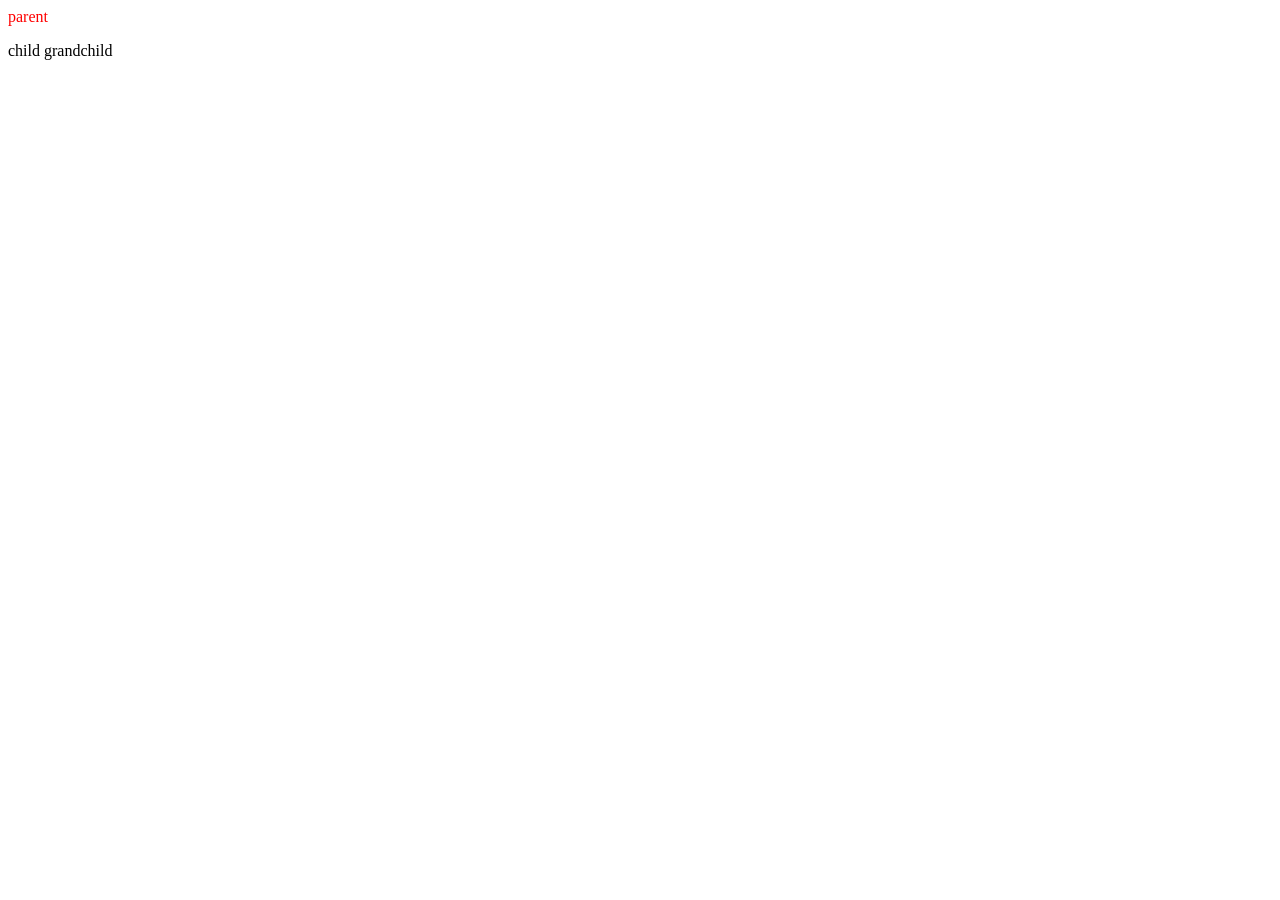
<file: class-09-Positions/index.html>
<!DOCTYPE html>
<html lang="en">

<head>
    <meta charset="UTF-8">
    <meta name="viewport" content="width=device-width, initial-scale=1.0">
    <title>Document</title>
    <style>
        div {
            color: red;
        }

        p {
            color: initial;
        }
       
    </style>
</head>

<body>
   <div>
        parent

        <p>
            child
            <span>grandchild</span>
        </p>
   </div>
</body>

</html>
</file>
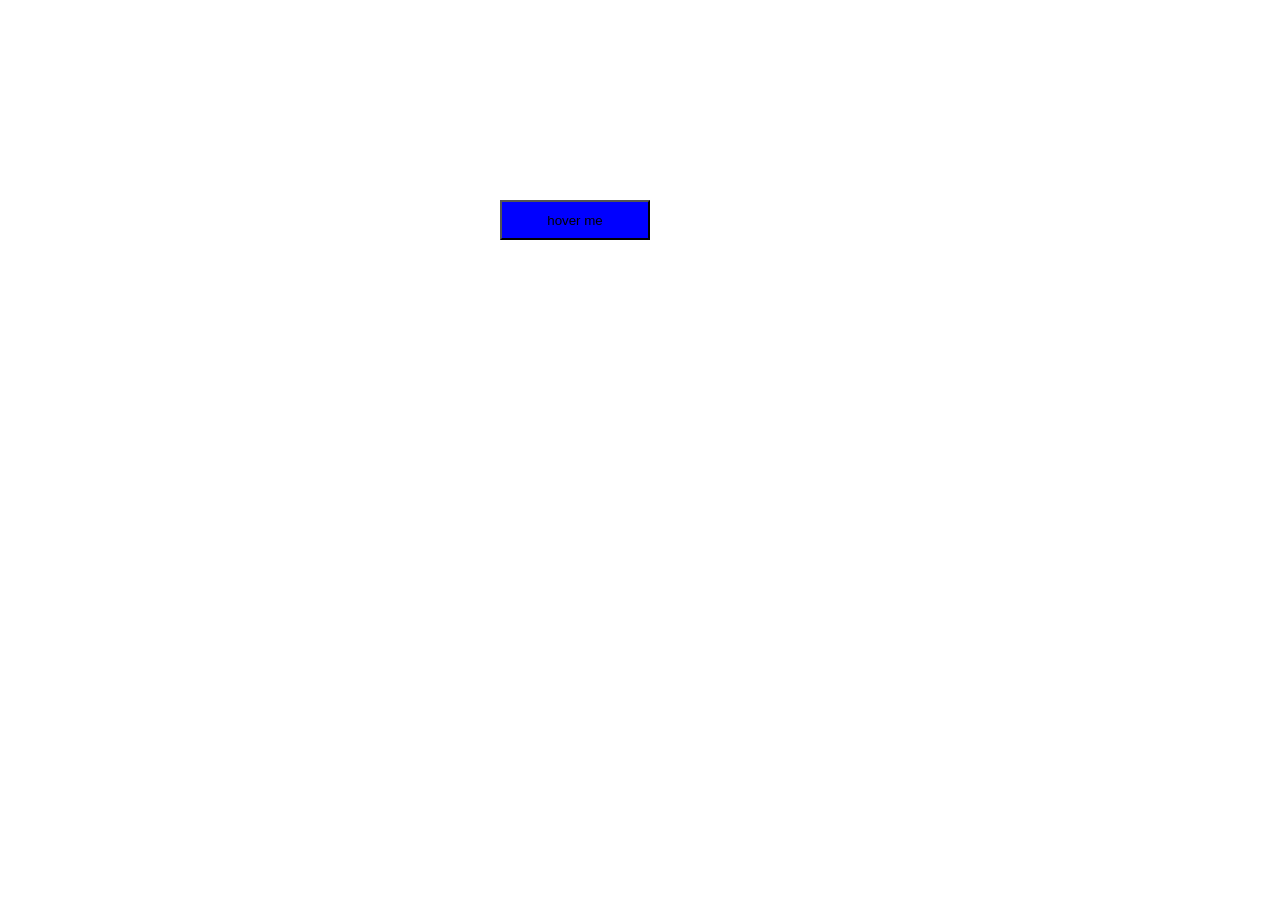
<file: class-10-animations-and-keyframes/index.html>
<!DOCTYPE html>
<html lang="en">
<head>
    <meta charset="UTF-8">
    <meta name="viewport" content="width=device-width, initial-scale=1.0">
    <title>animations</title>
    <style>
        button {
            background-color: blue;
            height: 40px;
            width: 150px;
            position: absolute;
            top: 200px;
            left: 500px;
            transition: background-color 2s cubic-bezier(1, 0.25, 0, 0.9);
        }

        button:hover {
            background-color: red;
            cursor: pointer;
        }
    </style>
</head>
<body>
    <button>hover me</button>
</body>
</html>
</file>
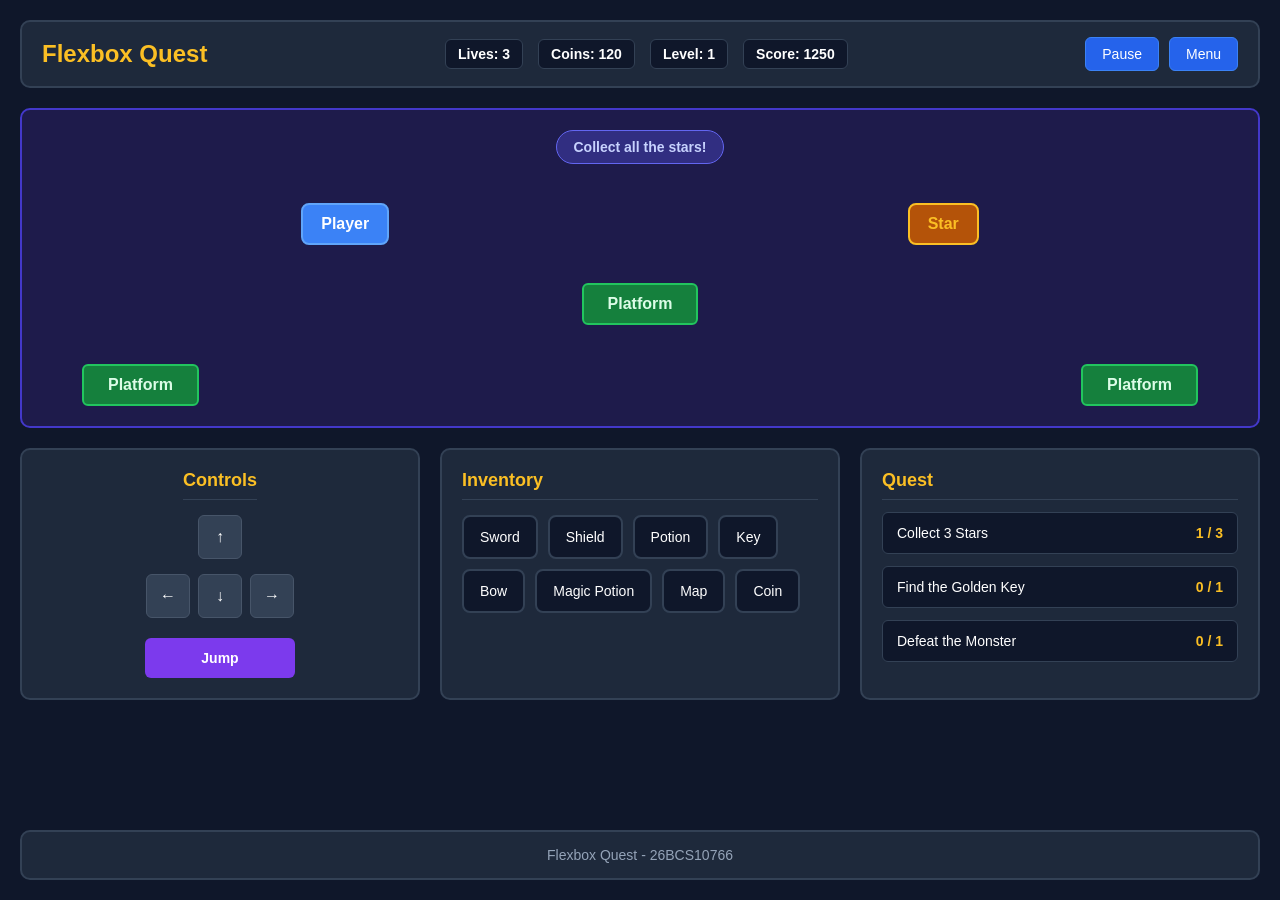
<file: assignments/flexbox-quest/index.html>
<!DOCTYPE html>
<html lang="en">
<head>
    <meta charset="UTF-8">
    <meta name="viewport" content="width=device-width, initial-scale=1.0">
    <title>Flexbox Quest</title>
    <link rel="stylesheet" href="style.css">
</head>
<body>

    <header class="game-header">
        <h1>Flexbox Quest</h1>

        <div class="game-info">
            <span>Lives: 3</span>
            <span>Coins: 120</span>
            <span>Level: 1</span>
            <span>Score: 1250</span>
        </div>

        <div class="header-actions">
            <button>Pause</button>
            <button>Menu</button>
        </div>
    </header>

    <main>
        <section class="game-area">
            <div class="game-message">Collect all the stars!</div>

            <div class="game-row sky">
                <div class="player">Player</div>
                <div class="star">Star</div>
            </div>

            <div class="game-row mid">
                <div class="platform">Platform</div>
            </div>

            <div class="game-row ground">
                <div class="platform">Platform</div>
                <div class="platform">Platform</div>
            </div>
        </section>

        <section class="game-panels">
            <div class="panel controls">
                <h2>Controls</h2>
                <div class="control-row">
                    <button>↑</button>
                </div>
                <div class="control-row">
                    <button>←</button>
                    <button>↓</button>
                    <button>→</button>
                </div>
                <button class="btn-jump">Jump</button>
            </div>

            <div class="panel inventory">
                <h2>Inventory</h2>
                <div class="inventory-items">
                    <div class="item">Sword</div>
                    <div class="item">Shield</div>
                    <div class="item">Potion</div>
                    <div class="item">Key</div>
                    <div class="item">Bow</div>
                    <div class="item">Magic Potion</div>
                    <div class="item">Map</div>
                    <div class="item">Coin</div>
                </div>
            </div>

            <div class="panel quest">
                <h2>Quest</h2>
                <div class="quest-item">
                    <span>Collect 3 Stars</span>
                    <span>1 / 3</span>
                </div>
                <div class="quest-item">
                    <span>Find the Golden Key</span>
                    <span>0 / 1</span>
                </div>
                <div class="quest-item">
                    <span>Defeat the Monster</span>
                    <span>0 / 1</span>
                </div>
            </div>
        </section>
    </main>

    <footer>
        <p>Flexbox Quest - 26BCS10766</p>
    </footer>

</body>
</html>
</file>
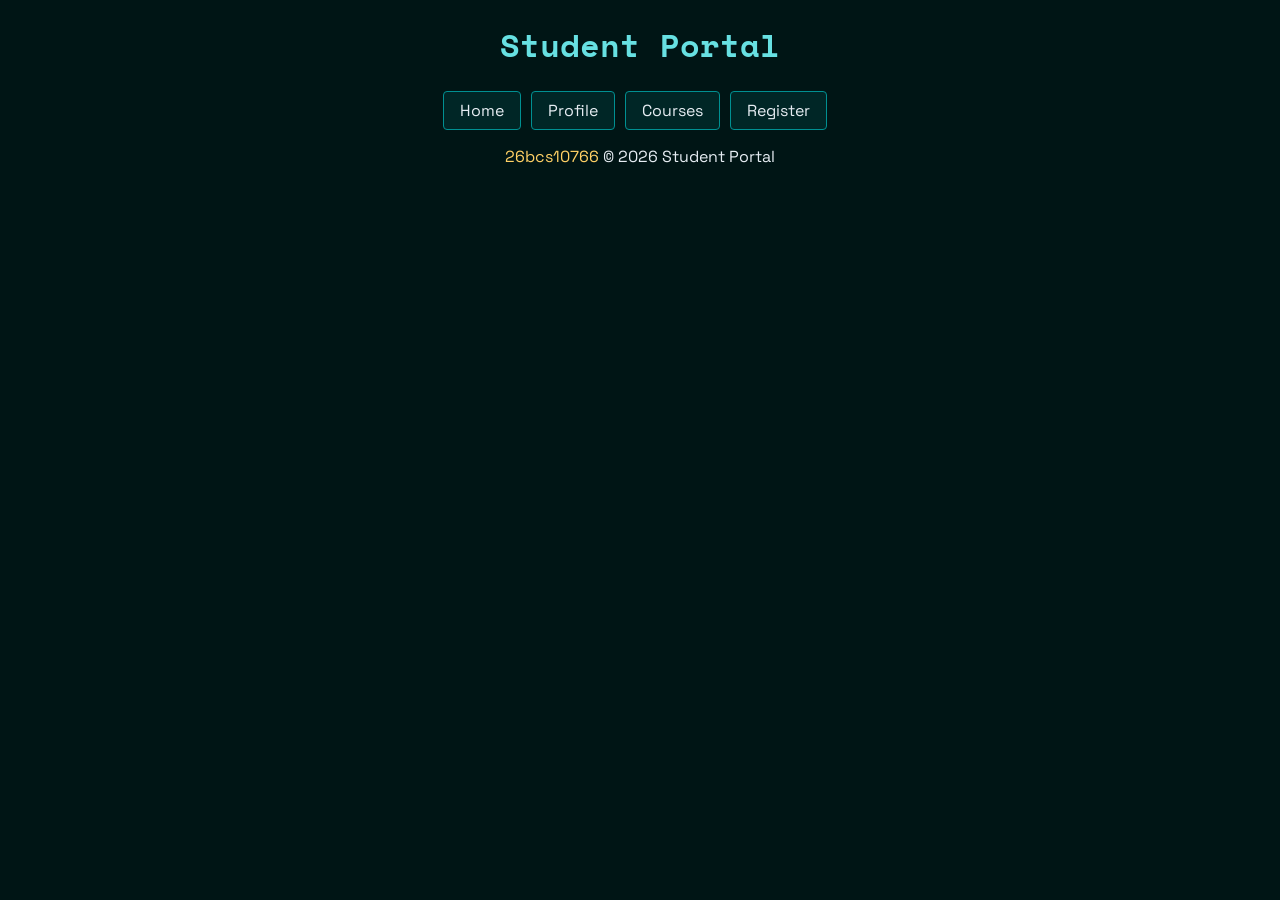
<file: assignments/student-profile.html>
<!DOCTYPE html>
<html lang="en">

<head>
    <meta charset="UTF-8">
    <meta name="viewport" content="width=device-width, initial-scale=1.0">
    <title>Student Portal</title>

    <link rel="preconnect" href="https://fonts.googleapis.com">
    <link rel="preconnect" href="https://fonts.gstatic.com" crossorigin>
    <link href="https://fonts.googleapis.com/css2?family=Ballet:opsz@16..72&family=Boldonse&family=Inter:ital,opsz,wght@0,14..32,100..900;1,14..32,100..900&family=LINE+Seed+JP&family=Megrim&family=MonteCarlo&family=Nabla&family=Orbitron:wght@400..900&family=Plus+Jakarta+Sans:ital,wght@0,200..800;1,200..800&family=Sacramento&family=Scope+One&family=Space+Grotesk:wght@300..700&family=Space+Mono:ital,wght@0,400;0,700;1,400;1,700&display=swap" rel="stylesheet">

    <style>
        h1 {
            color: #67e0e2;
            font-family: "Space Mono", monospace;
            text-align: center;
        }

        li {
            margin: 7px;
            margin-left: 20px;
        }

        h2 {
            color: #00b9bc;
            font-family: "Space Grotesk", sans-serif;
            text-align: center;
        }

        a {
            color: white;
            margin-right: 10px;
            font-optical-sizing: auto;
            font-family: "Space Grotesk";
        }

        body {
            background-color: #001515;
            color: #e6edf3;
            font-family: "Plus Jakarta Sans", sans-serif;
        }

        .class {
            color: #7ee2b8;

        }


        .highlight {
            color: #ffd166;
        }

        #student-name {
            color: #67e0e2;
        }

        .link:hover {
            color: #67e0e2;
        }

        .badge {
            color: #ffd166;
            font-family: "Megrim";
            margin-left: 5px;
            font-weight: 600;
        }

        .footer-badge {
            color: #ffd166;
            font-family: "Space Grotesk", sans-serif;
        }

        table.schedule th {
            color: #67e0e2;
            border: 2px #009092 solid;
            padding: 10px;
            text-align: center;
            font-family: "Space Mono", monospace;
            font-size: 20px;

        }

        table.schedule {
            border-collapse: collapse;
            display: flex;
            justify-content: center;
        }

        table.schedule td {
            color: whitesmoke;
            border: 0.5px #009092 solid;
            padding: 5px;
            text-align: center;
            font-size: 18px;
        }

        table.schedule td.border-bottom {
            border-bottom: 2px #009092 solid;
        }

        table.schedule td.border-bottom-right {
            border-bottom: 2px #009092 solid;
            border-right: 2px #009092 solid;
        }

        table.schedule td.border-right {
            border-right: 2px #009092 solid;
        }

        table.stdprofile th,
        table.stdprofile td {
            text-align: left;
            padding-right: 10px;
            padding-bottom: 5px;
        }


        form {
            font-family: "Space Grotesk", sans-serif;
            margin-bottom: 20px;
        }

        input,
        select,
        button {
            font-family: "Space Mono", monospace;
            background-color: hsla(180.96, 100%, 36.86%, 25%);
            color: white;
            margin: 5px;
            border-radius: 3px;
        }

        input[type="radio"],
        label, input[type="checkbox"] {
            accent-color: #00b9bc;
            color: white;
        }


        option {
            color: #001515;
        }

        section {
            margin-bottom: 50px;
            margin-top: 50px;
        }


        nav {
            display: flex;
            justify-content: center;
        }

        footer {
            text-align: center;
            font-family: "Space Grotesk";
        }

        nav a.link {
            padding: 8px 16px;
            text-decoration: none;
            color: #e6edf3;
            background: rgba(0, 185, 188, 0.1);
            border: 1px solid #009092;
            border-radius: 4px;
            transition: background 0.3s, color 0.3s;
        }

        nav a.link:hover {
            background: rgba(103, 224, 226, 0.2);
            color: #67e0e2;
        }

        .tab-panel {
            display: none;
        }

        #Profile2:target~#Profile,
        #courses:target~#Profile,
        #Register:target~#Profile {
            display: none;
        }

        .tab-panel:target {
            display: block !important;
        }

        input[type="text"], input[type="email"], button, select{
            border: 1px #009092 solid;
        }

        
    </style>
</head>

<body>
    <header>
        <h1>Student Portal</h1>
        <nav>
            <a href="#Profile" class="link">Home</a>
            <a href="#Profile2" class="link">Profile</a>
            <a href="#courses" class="link">Courses</a>
            <a href="#Register" class="link">Register</a>


        </nav>
    </header>
    <main>
        <section id="Profile" class="tab-panel">
            <h2>Student Profile</h2>


            <table class="stdprofile">
                <tr>
                    <th>Name: </th>
                    <td id="student-name">Rahul Sharma <span class="badge">TOP PERFORMER</span></td>
                </tr>

                <tr>
                    <th>Student ID: </th>
                    <td>24BCE1001</td>
                </tr>

                <tr>
                    <th>Program: </th>
                    <td>Computer Science</td>
                </tr>

                <tr>
                    <th>Year: </th>
                    <td>1st Year</td>
                </tr>

                <tr>
                    <th>Email: </th>
                    <td>rahul@example.com</td>
                </tr>



            </table>

        </section>

        <section id="Profile2" class="tab-panel">
            <h2>My Skills</h2>
            <li>HTML</li>
            <li>CSS</li>
            <li>JavaScript</li>
            <li class="highlight">Python</li>
            <li>Git</li>
            <li class="highlight">PyTorch</li>
            <li>Next JS</li>
            <li>TailWindCSS</li>
            <li class="highlight">C#</li>
            </ul>
        </section>

        <section id="courses" class="tab-panel">
            <h2>Weekly Schedule</h2>
            <table class="schedule">
                <tr>
                    <th>Day</th>
                    <th>9:00 AM</th>
                    <th>11:00 AM</th>
                    <th>2:00 PM</th>
                </tr>

                <tr>
                    <th>Monday</th>
                    <td>HTML</td>
                    <td>Mathematics</td>
                    <td class="border-right">DSA</td>
                </tr>

                <tr>
                    <th>Tuesday</th>
                    <td>CSS</td>
                    <td>DBMS</td>
                    <td class="border-right">English</td>
                </tr>

                <tr>
                    <th>Wednesday</th>
                    <td>JavaScript</td>
                    <td>DSA</td>
                    <td class="border-right">Mathematics</td>
                </tr>

                <tr>
                    <th>Thursday</th>
                    <td>DBMS</td>
                    <td>HTML</td>
                    <td class="border-right">Project</td>
                </tr>

                <tr>
                    <th>Friday</th>
                    <td class="border-bottom">DSA</td>
                    <td class="border-bottom">CSS</td>
                    <td class="border-bottom-right">Workshop</td>
                </tr>
            </table>
        </section>

        <section id="Register" class="tab-panel">
            <h2>Course Registration</h2>
            <form>
                <label for="name">Name: </label>
                <input id="name" name="name" type="text"><br>

                <label for="mail">Email: </label>
                <input id="mail" name="mail" type="email"><br>

                <label for="SID">Student ID: </label>
                <input id="SID" name="SID" type="text"><br>

                <label for="course">Course: </label>
                <select name="course" id="course" required>
                    <option value="">Select Course</option>
                    <option value="HTML & CSS">HTML & CSS</option>
                    <option value="JavaScript">JavaScript</option>
                    <option value="Data Structures">Data Structures</option>
                    <option value="DBMS">Database Management</option>
                    <option value="Python">Python</option>

                </select><br>

                <label for="mode">Preferred Learning Mode: </label><br>
                Online
                <input type="radio" name="mode" id="Online" value="Online">
                Offline
                <input type="radio" name="mode" id="Offline" value="Offline"><br>

                <label for="skills">Skills You Already Know: </label><br>

                <input type="checkbox" name="Skills" value="HTML" id="HTML">
                <label for="HTML">HTML</label><br>
                <input type="checkbox" name="Skills" value="CSS" id="CSS">
                <label for="CSS">CSS</label><br>
                <input type="checkbox" name="Skills" value="JavaScript" id="JavaScript">
                <label for="JavaScript">JavaScript</label><br>
                <input type="checkbox" name="Skills" value="Python" id="Python">
                <label for="Python">Python</label><br>
                <button type="submit">Submit</button>
                <button type="reset">Reset</button>



            </form>

        </section>
    </main>

    <footer>
        <p><span class="footer-badge"> 26bcs10766 </span> © 2026 Student Portal</p>
    </footer>

</body>

</html>
</file>
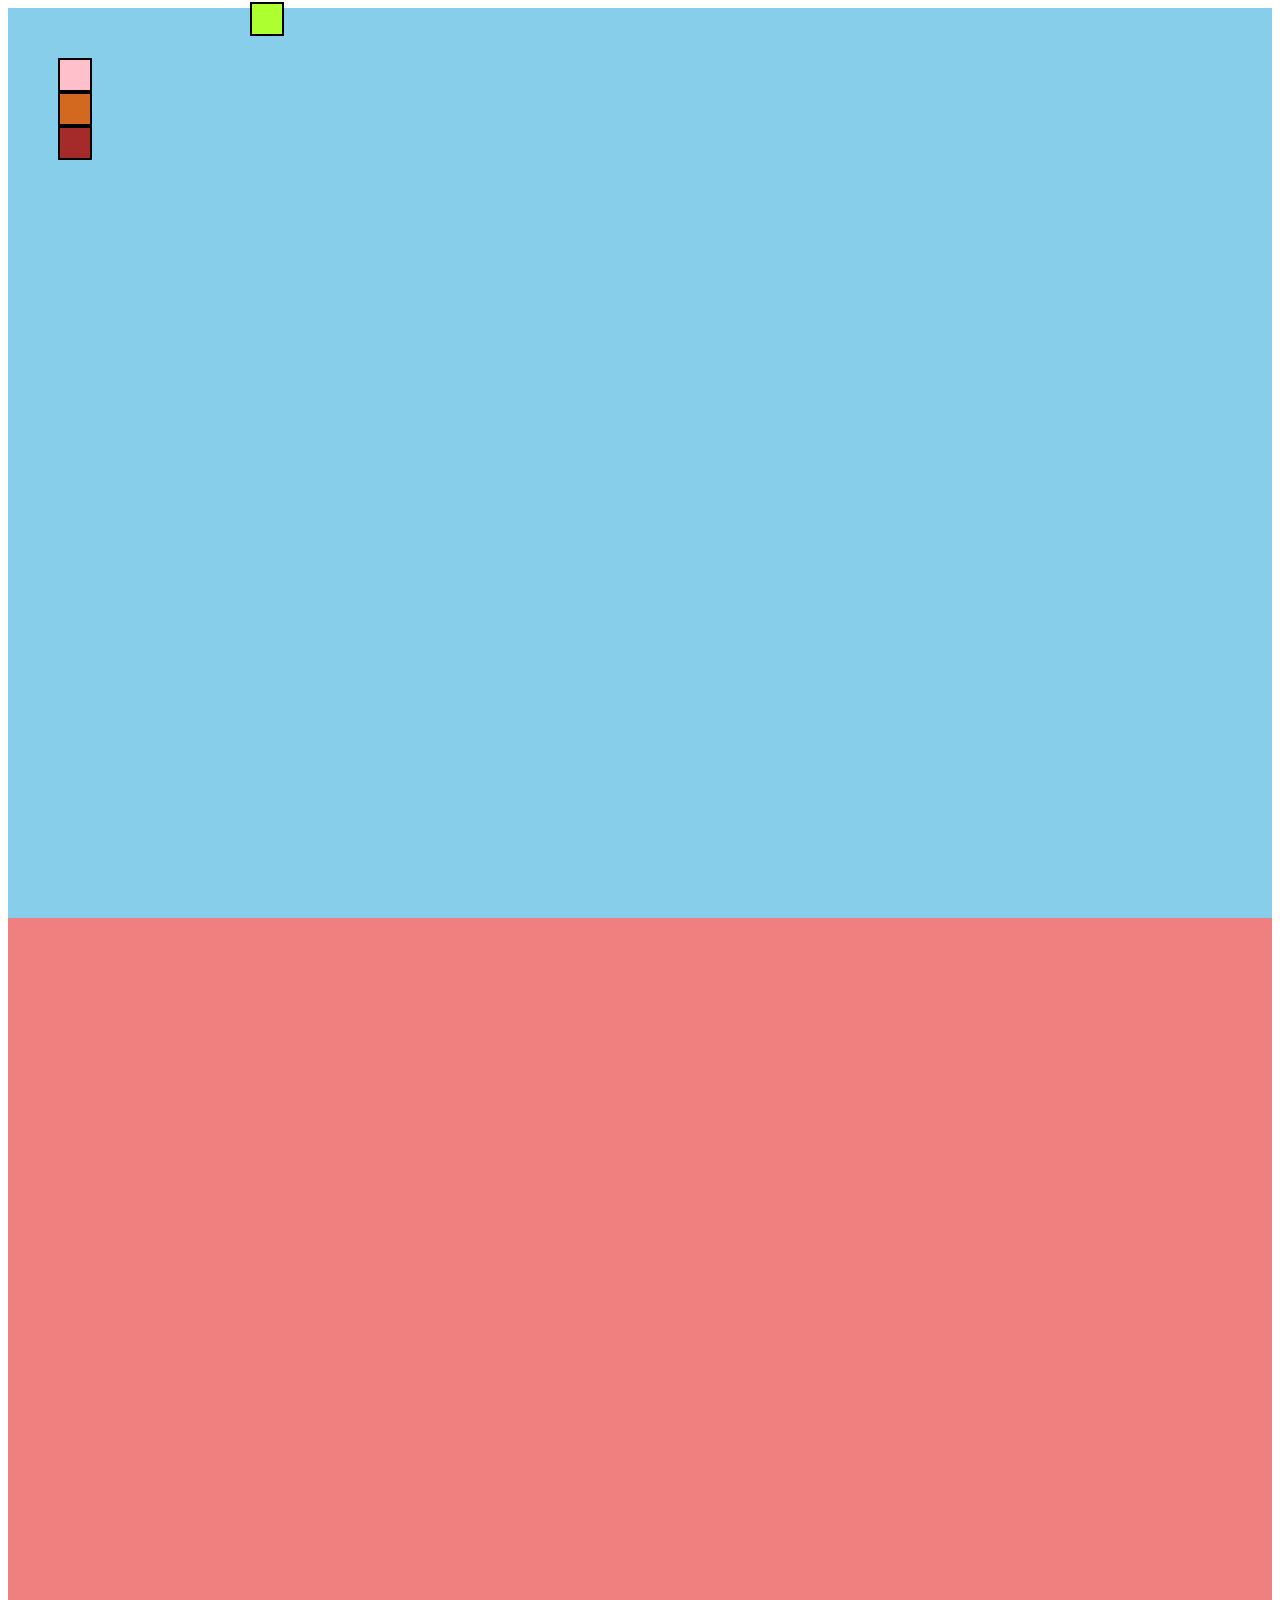
<file: class-09-Positions/position.html>
<!DOCTYPE html>
<html lang="en">
<head>
    <meta charset="UTF-8">
    <meta name="viewport" content="width=device-width, initial-scale=1.0">
    <title>Position</title>

    <style>
        .container {
            background-color: skyblue;
            height: 90vh;
            padding: 50px;
        }

        .container-two {
            background-color: lightcoral;
            height: 90vh;
            padding: 50px;
        }

        .item {
            width: 30px;
            height: 30px;
            /* margin: 10px auto; */
            border: 2px solid black;
        }

        .a {
            background-color: pink;
            /* position: static; default */
        }
        .b {
            background-color: chocolate;
        }

        .c {
            background-color: greenyellow;
            /* position: relative; */
            /* position: absolute; */
            position: fixed;
            /* position: sticky; */
            left: 250px;
            top: 2px;
        }

        .d {
            background-color: brown;
        }
    </style>
</head>
<body>
    <div class="container">
        <div class="item a"></div>
        <div class="item b"></div>
        <div class="item c"></div>
        <div class="item d"></div>
    </div>
    <div class="container container-two">
    </div>
</body>
</html>
</file>
<file: assignments/flexbox-quest/style.css>
* {
    box-sizing: border-box;
    margin: 0;
    padding: 0;
}

body {
    font-family: Arial, sans-serif;
    background-color: #0f172a;
    color: #ffffff;
    min-height: 100vh;
    padding: 20px;
    display: flex;
    flex-direction: column;
    gap: 20px;
}

.game-header {
    display: flex;
    justify-content: space-between;
    align-items: center;
    gap: 20px;
    padding: 15px 20px;
    background-color: #1e293b;
    border: 2px solid #334155;
    border-radius: 10px;
}

.game-header h1 {
    font-size: 24px;
    color: #fbbf24;
}

.game-info {
    display: flex;
    align-items: center;
    gap: 15px;
}

.game-info span {
    display: inline-block;
    padding: 6px 12px;
    background-color: #0f172a;
    border: 1px solid #334155;
    border-radius: 6px;
    font-weight: bold;
    font-size: 14px;
}

.header-actions {
    display: flex;
    gap: 10px;
}

button {
    cursor: pointer;
    font-family: inherit;
    font-size: 14px;
    border: none;
    border-radius: 6px;
}

.header-actions button {
    padding: 8px 16px;
    background-color: #2563eb;
    color: #ffffff;
    border: 1px solid #3b82f6;
}

.header-actions button:hover {
    background-color: #1d4ed8;
}

main {
    display: flex;
    flex-direction: column;
    gap: 20px;
    flex: 1;
}

.game-area {
    display: flex;
    flex-direction: column;
    justify-content: space-between;
    min-height: 320px;
    padding: 20px;
    background-color: #1e1b4b;
    border: 2px solid #4338ca;
    border-radius: 10px;
}

.game-message {
    display: block;
    align-self: center;
    padding: 8px 16px;
    background-color: #312e81;
    border: 1px solid #6366f1;
    border-radius: 20px;
    color: #c7d2fe;
    font-size: 14px;
    font-weight: bold;
}

.game-row {
    display: flex;
    align-items: center;
    width: 100%;
}

.game-row.sky {
    justify-content: space-around;
}

.game-row.mid {
    justify-content: center;
}

.game-row.ground {
    justify-content: space-between;
    padding: 0 40px;
}

.player {
    display: flex;
    align-items: center;
    padding: 10px 18px;
    background-color: #3b82f6;
    border: 2px solid #60a5fa;
    border-radius: 8px;
    font-weight: bold;
    color: #ffffff;
}

.star {
    display: flex;
    align-items: center;
    padding: 10px 18px;
    background-color: #b45309;
    border: 2px solid #fbbf24;
    border-radius: 8px;
    font-weight: bold;
    color: #fbbf24;
}

.platform {
    display: flex;
    justify-content: center;
    align-items: center;
    padding: 10px 24px;
    background-color: #15803d;
    border: 2px solid #22c55e;
    border-radius: 6px;
    font-weight: bold;
    color: #dcfce7;
}

.game-panels {
    display: flex;
    gap: 20px;
}

.panel {
    flex: 1;
    display: flex;
    flex-direction: column;
    gap: 15px;
    background-color: #1e293b;
    padding: 20px;
    border: 2px solid #334155;
    border-radius: 10px;
}

.panel h2 {
    font-size: 18px;
    color: #fbbf24;
    border-bottom: 1px solid #334155;
    padding-bottom: 8px;
}

.controls {
    align-items: center;
}

.control-row {
    display: flex;
    justify-content: center;
    align-items: center;
    gap: 8px;
}

.control-row button {
    width: 44px;
    height: 44px;
    background-color: #334155;
    color: #ffffff;
    font-size: 16px;
    border: 1px solid #475569;
}

.control-row button:hover {
    background-color: #475569;
}

.btn-jump {
    width: 150px;
    height: 40px;
    background-color: #7c3aed;
    color: #ffffff;
    font-weight: bold;
    margin-top: 5px;
}

.btn-jump:hover {
    background-color: #6d28d9;
}

.inventory-items {
    display: flex;
    gap: 10px;
    flex-wrap: wrap;
}

.item {
    display: flex;
    align-items: center;
    padding: 12px 16px;
    background-color: #0f172a;
    border: 2px solid #334155;
    border-radius: 8px;
    font-size: 14px;
}

.item:hover {
    border-color: #fbbf24;
}

.quest {
    gap: 12px;
}

.quest-item {
    display: flex;
    justify-content: space-between;
    align-items: center;
    padding: 12px 14px;
    background-color: #0f172a;
    border: 1px solid #334155;
    border-radius: 6px;
    font-size: 14px;
}

.quest-item span:last-child {
    font-weight: bold;
    color: #fbbf24;
}

footer {
    display: flex;
    justify-content: center;
    align-items: center;
    padding: 15px;
    background-color: #1e293b;
    border: 2px solid #334155;
    border-radius: 10px;
    color: #94a3b8;
    font-size: 14px;
}

@media (max-width: 768px) {
    .game-header {
        flex-direction: column;
        text-align: center;
    }

    .game-info {
        flex-wrap: wrap;
        justify-content: center;
    }

    .game-panels {
        flex-direction: column;
    }

    .game-row.ground {
        padding: 0 10px;
    }
}
</file>
